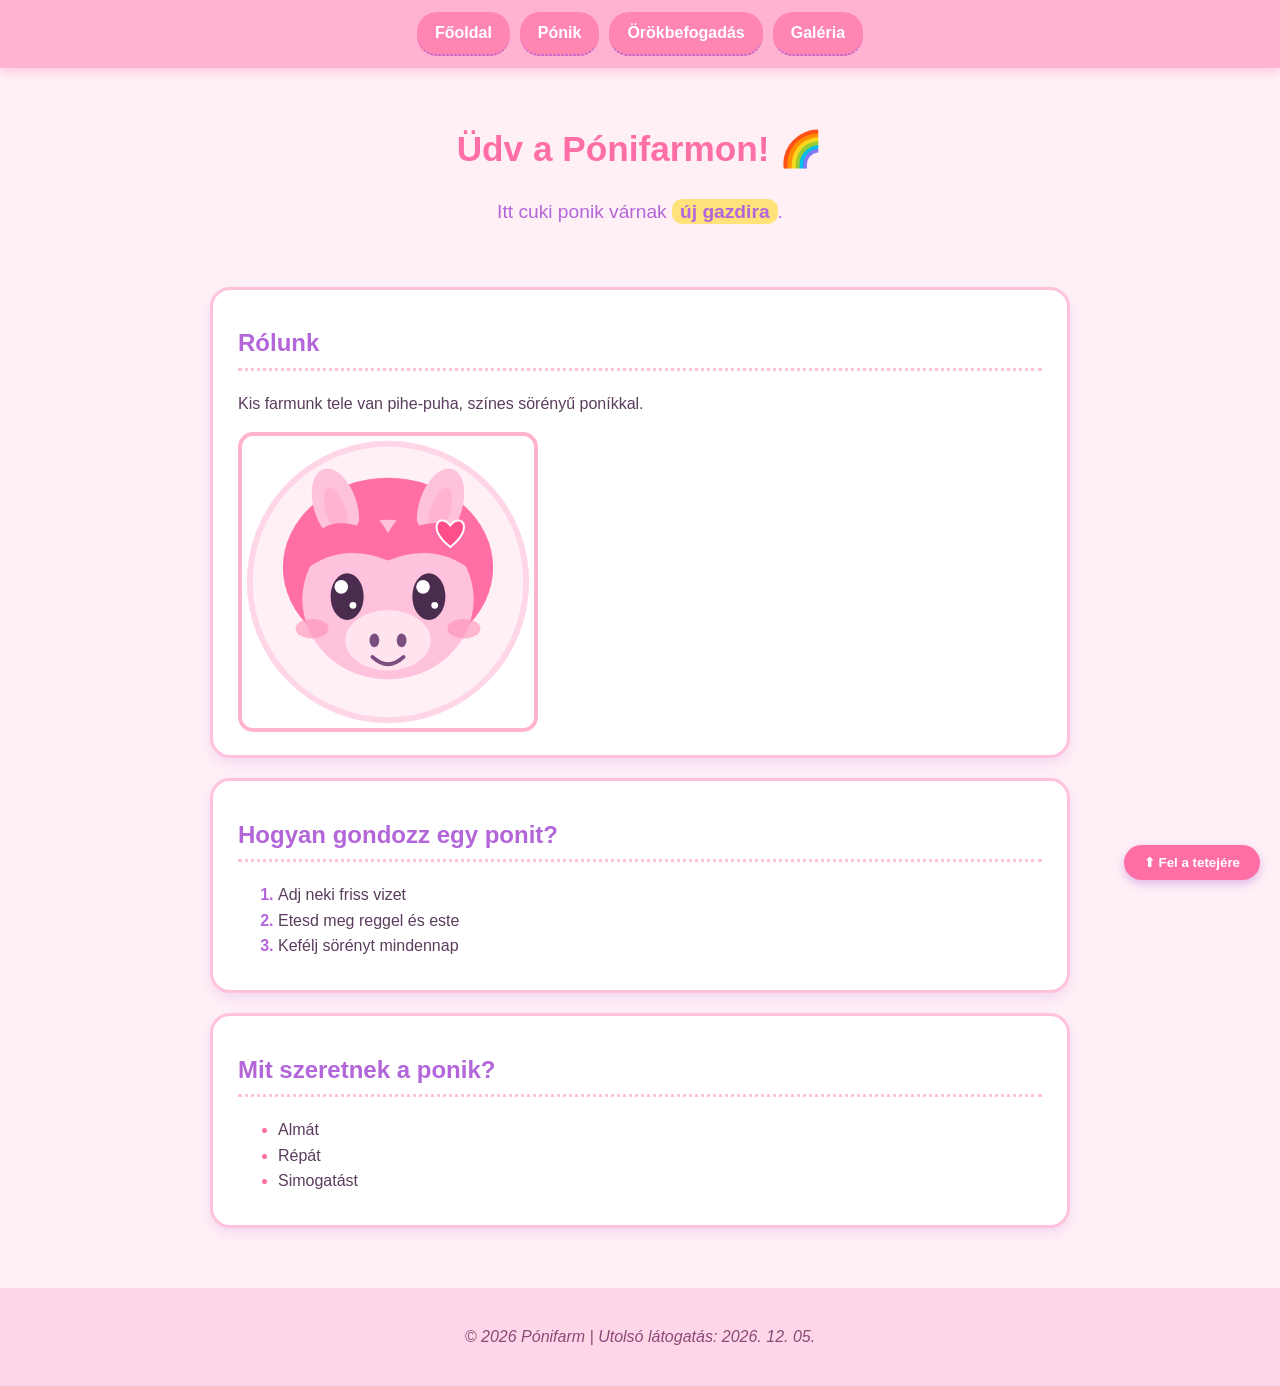
<file: index.html>
<!DOCTYPE html>
<html lang="hu">
<head>
    <meta charset="UTF-8">
    <meta name="viewport" content="width=device-width, initial-scale=1.0">
    <title>Pónifarm 🦄</title>
    <link rel="stylesheet" href="css/style.css">

    <style>
        footer p {font-style: italic;}
    </style>
</head>
<body>
    
    <nav id="menu">
        <a href="index.html">Főoldal</a>
        <a href="ponies.html">Pónik</a>
        <a href="adoption.html">Örökbefogadás</a>
        <a href="gallery.html">Galéria</a>
    </nav>

    <header>
        <h1>Üdv a Pónifarmon! 🌈</h1>
        <p style="font-size: 1.2em; color: #b266d9;">Itt cuki ponik várnak <span class="highlight">új gazdira</span>.</p>
    </header>

    <main>
        <div class="box" id="introduction">
            <h2>Rólunk</h2>
            <p>Kis farmunk tele van pihe-puha, színes sörényű poníkkal.</p>
            <img src="img/pony1.svg" alt="Egy cuki poni" width="300" style="border: 4px solid #ffb3d1;">
        </div>

        <div class="box">
            <h2>Hogyan gondozz egy ponit?</h2>
            <ol>
                <li>Adj neki friss vizet</li>
                <li>Etesd meg reggel és este</li>
                <li>Kefélj sörényt mindennap</li>
            </ol>
        </div>

        <div class="box">
            <h2>Mit szeretnek a ponik?</h2>
            <ul>
                <li>Almát</li>
                <li>Répát</li>
                <li>Simogatást</li>
            </ul>
        </div>
    </main>

    <footer>
        <p>&copy; 2026 Pónifarm</p>
    </footer>

<script src="https://code.jquery.com/jquery-3.7.1.min.js"></script>
<script src="js/effects.js"></script>
</body>
</html>
</file>
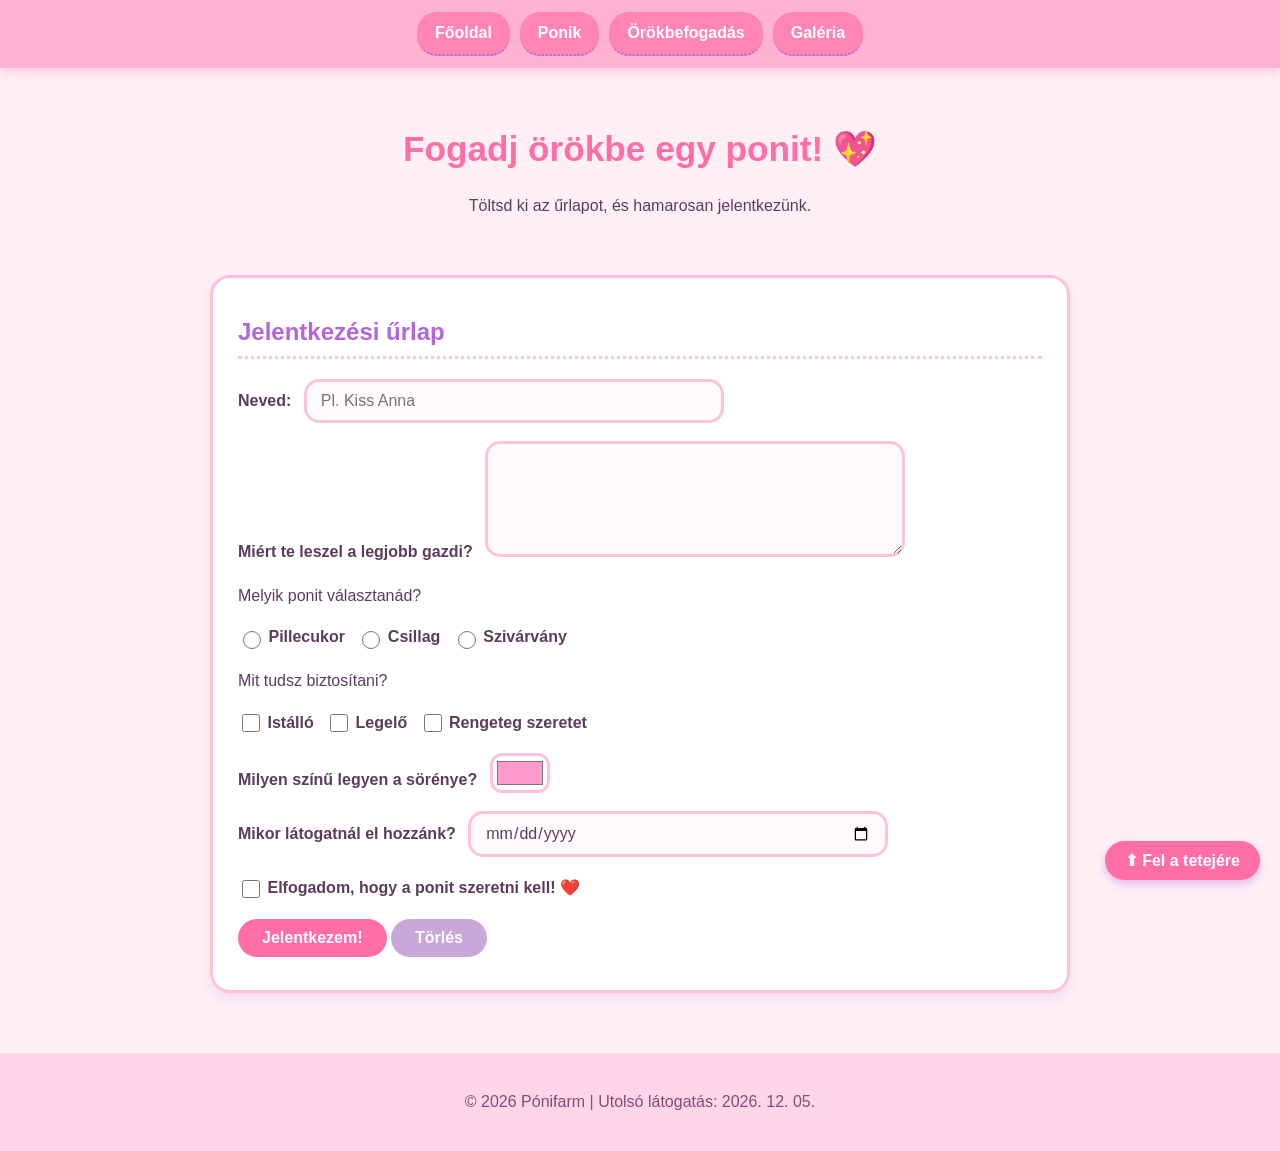
<file: adoption.html>
<!DOCTYPE html>
<html lang="hu">
<head>
  <meta charset="UTF-8">
  <meta name="viewport" content="width=device-width, initial-scale=1.0">
  <title>Örökbefogadás – Pónifarm 🦄</title>
  <link rel="stylesheet" href="css/style.css">
  <link rel="stylesheet" href="css/form.css">
</head>
<body>

  <nav id="menu">
    <a href="index.html">Főoldal</a>
    <a href="ponies.html">Ponik</a>
    <a href="adoption.html">Örökbefogadás</a>
    <a href="gallery.html">Galéria</a>
  </nav>

  <header>
    <h1>Fogadj örökbe egy ponit! 💖</h1>
    <p>Töltsd ki az űrlapot, és hamarosan jelentkezünk.</p>
  </header>

  <main>
    <div class="box">
      <h2>Jelentkezési űrlap</h2>

      <form id="adoption-form">

        <div class="field">
          <label for="name">Neved:</label>
          <input type="text" id="name" name="name" placeholder="Pl. Kiss Anna">
          <span class="error" id="name-error"></span>
        </div>

        <div class="field">
          <label for="reason">Miért te leszel a legjobb gazdi?</label>
          <textarea id="reason" name="reason" rows="5" cols="40"></textarea>
          <span class="error" id="reason-error"></span>
        </div>

        <div class="field">
          <p>Melyik ponit választanád?</p>
          <input type="radio" id="pony-pillecukor" name="pony" value="Pillecukor">
          <label for="pony-pillecukor">Pillecukor</label>
          <input type="radio" id="pony-csillag" name="pony" value="Csillag">
          <label for="pony-csillag">Csillag</label>
          <input type="radio" id="pony-szivarvany" name="pony" value="Szivárvány">
          <label for="pony-szivarvany">Szivárvány</label>
          <span class="error" id="pony-error"></span>
        </div>

        <div class="field">
          <p>Mit tudsz biztosítani?</p>
          <input type="checkbox" id="offer-stable" name="offer" value="stable">
          <label for="offer-stable">Istálló</label>
          <input type="checkbox" id="offer-pasture" name="offer" value="pasture">
          <label for="offer-pasture">Legelő</label>
          <input type="checkbox" id="offer-love" name="offer" value="love">
          <label for="offer-love">Rengeteg szeretet</label>
        </div>

        <div class="field">
          <label for="mane-color">Milyen színű legyen a sörénye?</label>
          <input type="color" id="mane-color" name="mane-color" value="#ff99cc">
        </div>

        <div class="field">
          <label for="visit-date">Mikor látogatnál el hozzánk?</label>
          <input type="date" id="visit-date" name="visit-date">
          <span class="error" id="visit-date-error"></span>
        </div>

        <div class="field">
          <input type="checkbox" id="accept" name="accept">
          <label for="accept">Elfogadom, hogy a ponit szeretni kell! ❤️</label>
          <span class="error" id="accept-error"></span>
        </div>

        <div class="field">
          <button type="submit" id="submit-btn">Jelentkezem!</button>
          <button type="reset" id="reset-btn">Törlés</button>
        </div>

      </form>

      <div id="result"></div>
    </div>
  </main>

  <footer>
    <p>&copy; 2026 Pónifarm</p>
  </footer>

  <script src="https://code.jquery.com/jquery-3.7.1.min.js"></script>
  <script src="js/effects.js"></script>
  <script src="js/validation.js"></script>

</body>
</html>
</file>
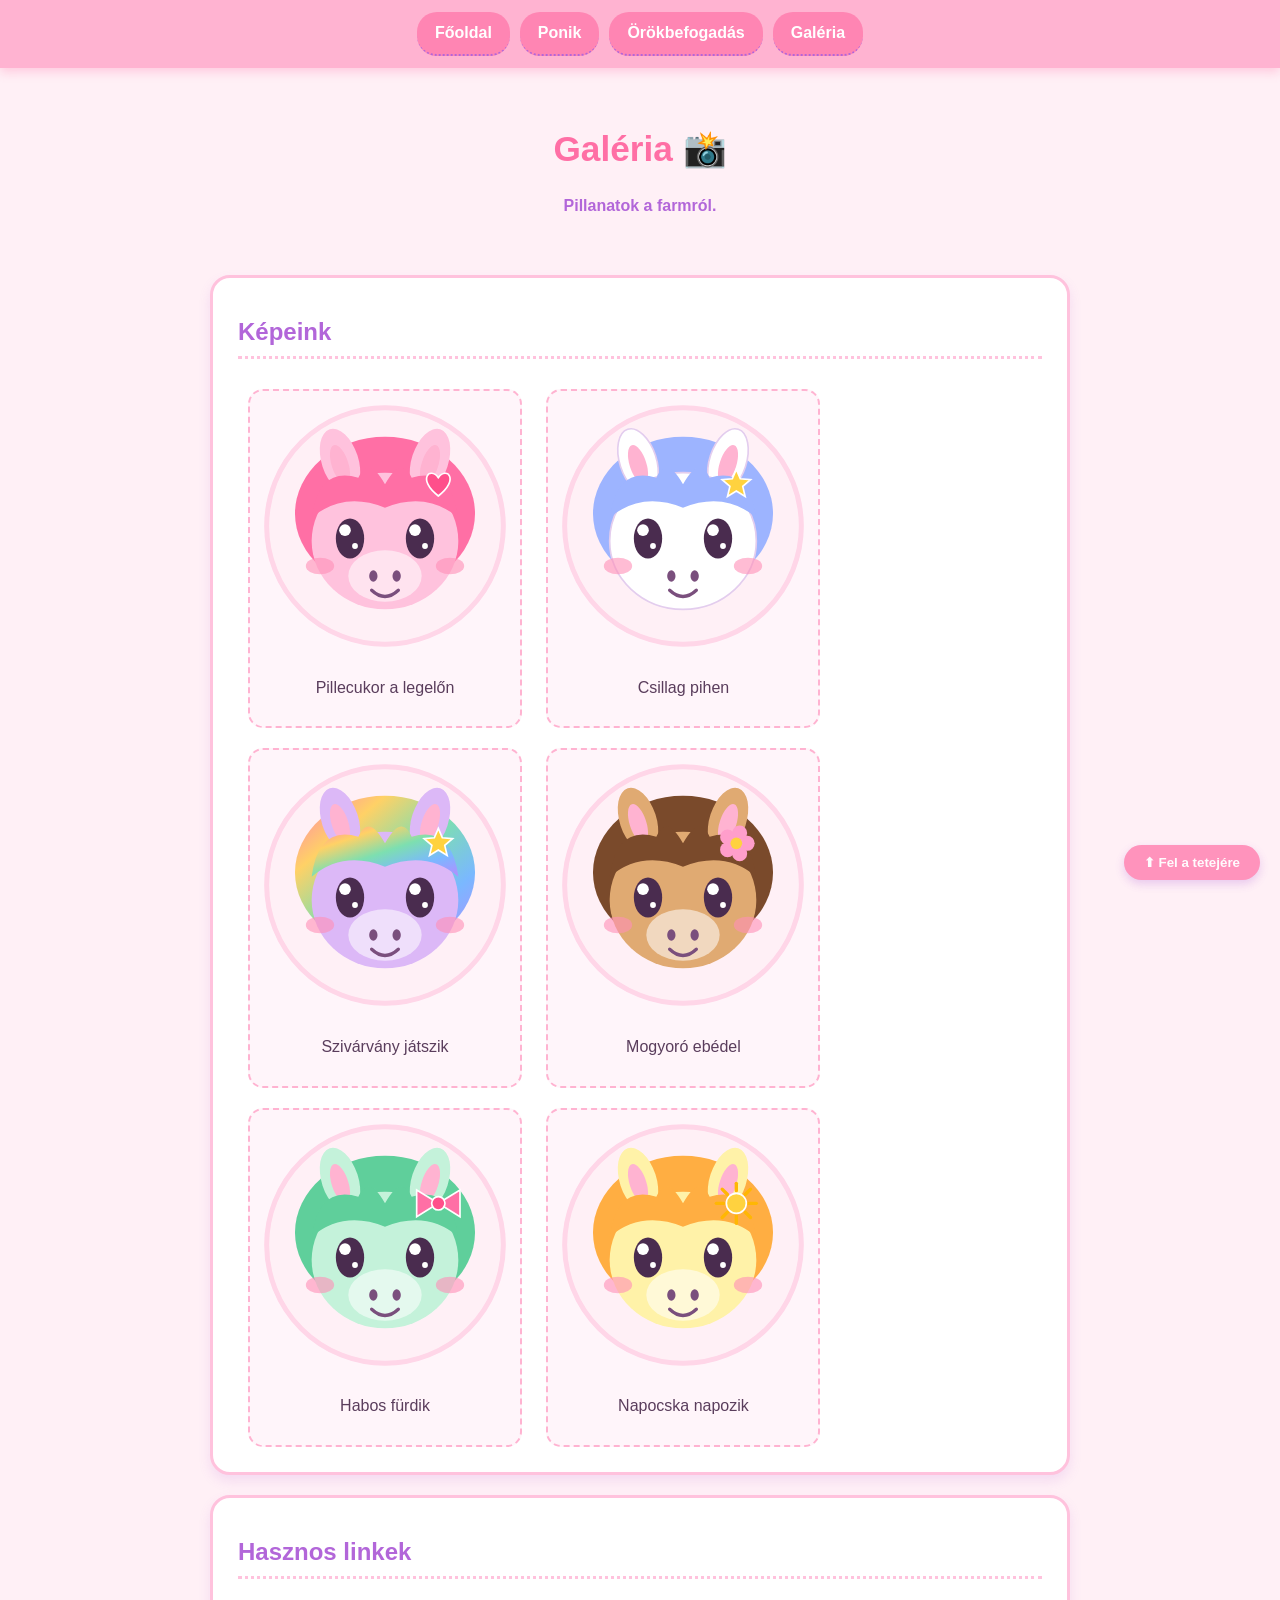
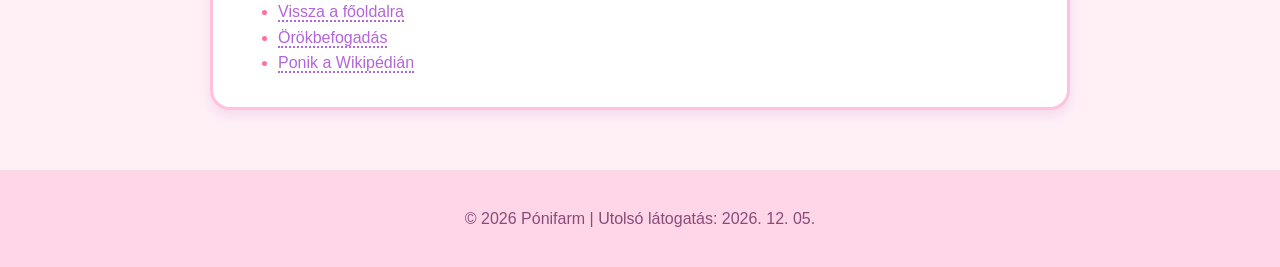
<file: gallery.html>
<!DOCTYPE html>
<html lang="hu">
<head>
  <meta charset="UTF-8">
  <meta name="viewport" content="width=device-width, initial-scale=1.0">
  <title>Galéria – Pónifarm 🦄</title>
  <link rel="stylesheet" href="css/style.css">
</head>
<body>

  <nav id="menu">
    <a href="index.html">Főoldal</a>
    <a href="ponies.html">Ponik</a>
    <a href="adoption.html">Örökbefogadás</a>
    <a href="gallery.html">Galéria</a>
  </nav>

  <header>
    <h1>Galéria 📸</h1>
    <p style="color: #b266d9; font-weight: bold;">Pillanatok a farmról.</p>
  </header>

  <main>
    <div class="box" id="photos">
      <h2>Képeink</h2>
      <div class="photo">
        <img src="img/pony1.svg" alt="Pillecukor a legelőn" width="250">
        <p>Pillecukor a legelőn</p>
      </div>
      <div class="photo">
        <img src="img/pony2.svg" alt="Csillag pihen" width="250">
        <p>Csillag pihen</p>
      </div>
      <div class="photo">
        <img src="img/pony3.svg" alt="Szivárvány játszik" width="250">
        <p>Szivárvány játszik</p>
      </div>
      <div class="photo">
        <img src="img/pony4.svg" alt="Mogyoró eszik" width="250">
        <p>Mogyoró ebédel</p>
      </div>
      <div class="photo">
        <img src="img/pony5.svg" alt="Habos fürdik" width="250">
        <p>Habos fürdik</p>
      </div>
      <div class="photo">
        <img src="img/pony6.svg" alt="Napocska napozik" width="250">
        <p>Napocska napozik</p>
      </div>
    </div>

    <div class="box">
      <h2>Hasznos linkek</h2>
      <ul>
        <li><a href="index.html">Vissza a főoldalra</a></li>
        <li><a href="adoption.html">Örökbefogadás</a></li>
        <li><a href="https://hu.wikipedia.org/wiki/P%C3%B3ni" target="_blank">Ponik a Wikipédián</a></li>
      </ul>
    </div>
  </main>

  <footer>
    <p>&copy; 2026 Pónifarm</p>
  </footer>

  <script src="https://code.jquery.com/jquery-3.7.1.min.js"></script>
  <script src="js/effects.js"></script>

</body>
</html>
</file>
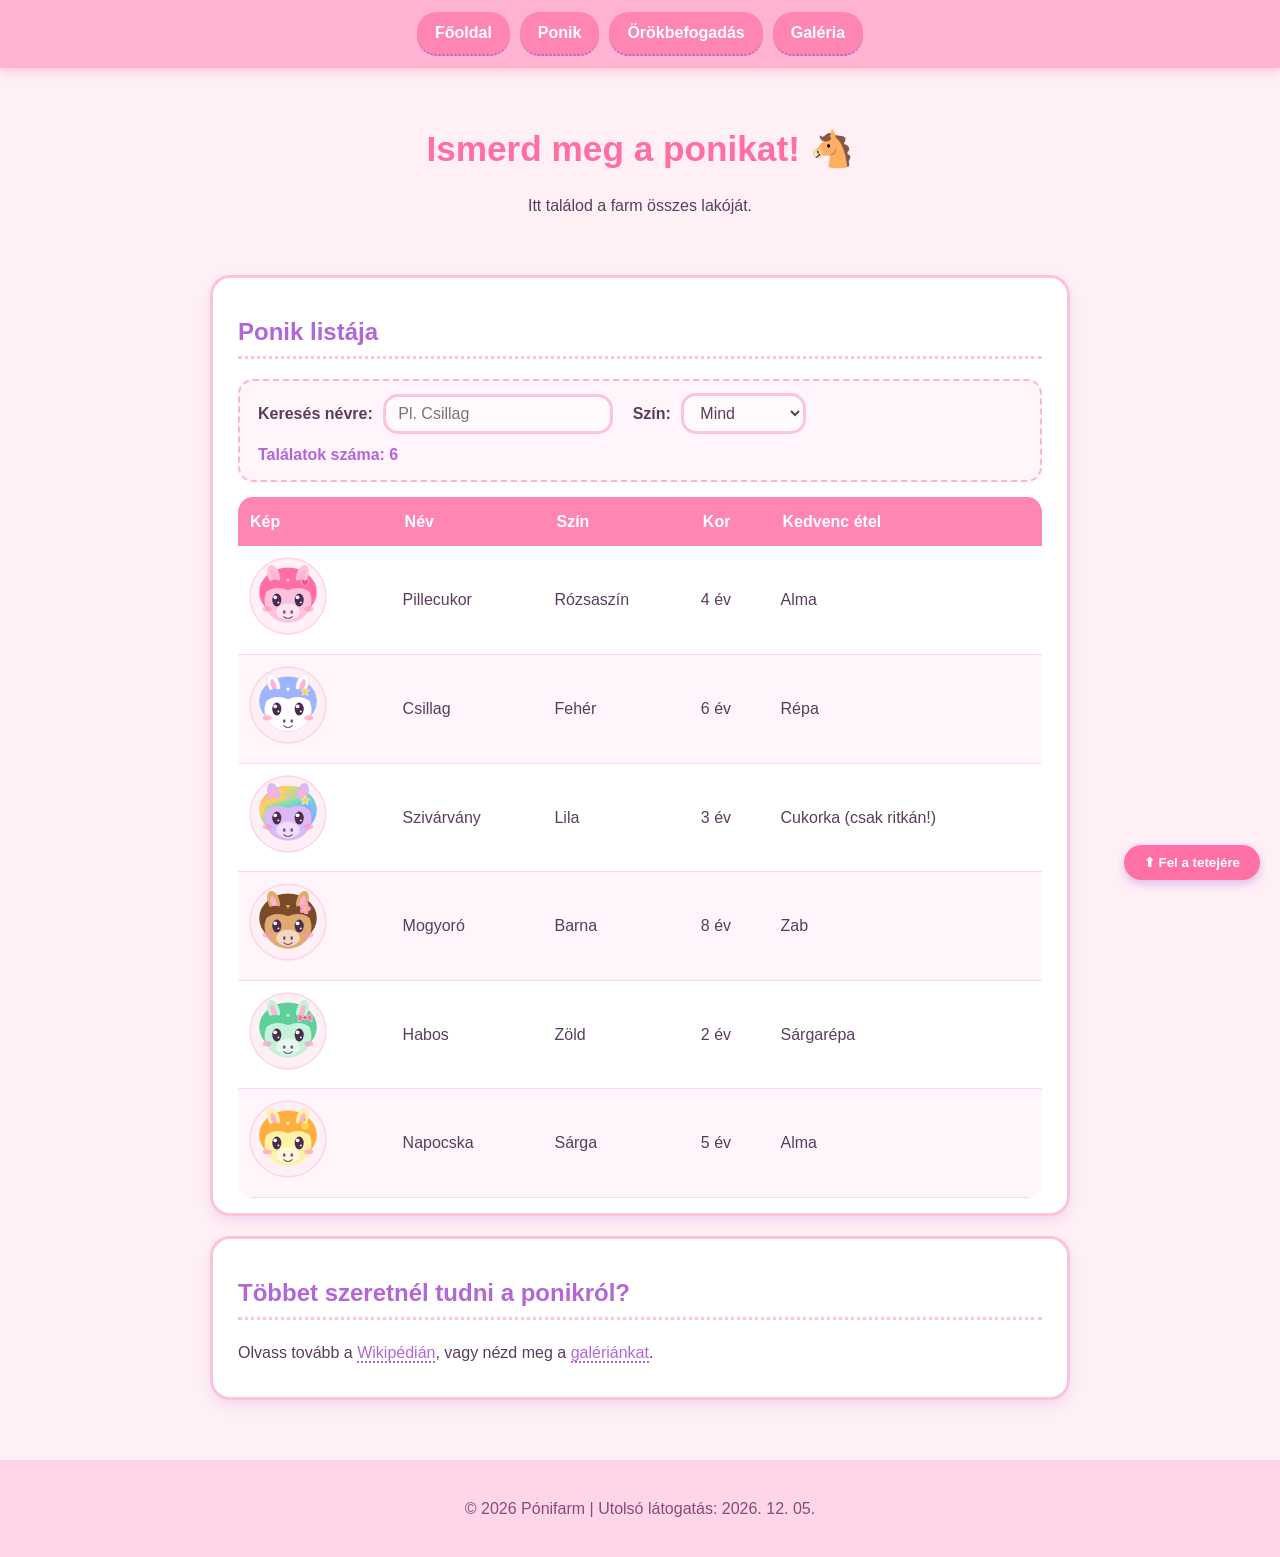
<file: ponies.html>
<!DOCTYPE html>
<html lang="hu">
<head>
  <meta charset="UTF-8">
  <meta name="viewport" content="width=device-width, initial-scale=1.0">
  <title>Ponik – Pónifarm 🦄</title>
  <link rel="stylesheet" href="css/style.css">
</head>
<body>

  <nav id="menu">
    <a href="index.html">Főoldal</a>
    <a href="ponies.html">Ponik</a>
    <a href="adoption.html">Örökbefogadás</a>
    <a href="gallery.html">Galéria</a>
  </nav>

  <header>
    <h1>Ismerd meg a ponikat! 🐴</h1>
    <p>Itt találod a farm összes lakóját.</p>
  </header>

  <main>
    <div class="box">
      <h2>Ponik listája</h2>

      <div class="filter">
        <label for="pony-search">Keresés névre:</label>
        <input type="text" id="pony-search" placeholder="Pl. Csillag">

        <label for="color-filter">Szín:</label>
        <select id="color-filter">
          <option value="">Mind</option>
          <option value="Rózsaszín">Rózsaszín</option>
          <option value="Fehér">Fehér</option>
          <option value="Lila">Lila</option>
          <option value="Barna">Barna</option>
          <option value="Zöld">Zöld</option>
          <option value="Sárga">Sárga</option>
        </select>

        <p id="pony-count"></p>
      </div>

      <table id="pony-table">
        <thead>
          <tr>
            <th>Kép</th>
            <th>Név</th>
            <th>Szín</th>
            <th>Kor</th>
            <th>Kedvenc étel</th>
          </tr>
        </thead>
        <tbody>
          <tr>
            <td><img src="img/pony1.svg" alt="Pillecukor" width="80"></td>
            <td>Pillecukor</td>
            <td>Rózsaszín</td>
            <td>4 év</td>
            <td>Alma</td>
          </tr>
          <tr>
            <td><img src="img/pony2.svg" alt="Csillag" width="80"></td>
            <td>Csillag</td>
            <td>Fehér</td>
            <td>6 év</td>
            <td>Répa</td>
          </tr>
          <tr>
            <td><img src="img/pony3.svg" alt="Szivárvány" width="80"></td>
            <td>Szivárvány</td>
            <td>Lila</td>
            <td>3 év</td>
            <td>Cukorka (csak ritkán!)</td>
          </tr>
          <tr>
            <td><img src="img/pony4.svg" alt="Mogyoró" width="80"></td>
            <td>Mogyoró</td>
            <td>Barna</td>
            <td>8 év</td>
            <td>Zab</td>
          </tr>
          <tr>
            <td><img src="img/pony5.svg" alt="Habos" width="80"></td>
            <td>Habos</td>
            <td>Zöld</td>
            <td>2 év</td>
            <td>Sárgarépa</td>
          </tr>
          <tr>
            <td><img src="img/pony6.svg" alt="Napocska" width="80"></td>
            <td>Napocska</td>
            <td>Sárga</td>
            <td>5 év</td>
            <td>Alma</td>
          </tr>
        </tbody>
      </table>
      <p id="no-result">Nincs a keresésnek megfelelő poni. 😢</p>
    </div>

    <div class="box">
      <h2>Többet szeretnél tudni a ponikról?</h2>
      <p>
        Olvass tovább a
        <a href="https://hu.wikipedia.org/wiki/P%C3%B3ni" target="_blank">Wikipédián</a>,
        vagy nézd meg a <a href="gallery.html">galériánkat</a>.
      </p>
    </div>
  </main>

  <footer>
    <p>&copy; 2026 Pónifarm</p>
  </footer>

  <script src="https://code.jquery.com/jquery-3.7.1.min.js"></script>
  <script src="js/effects.js"></script>
  <script src="js/ponies.js"></script>

</body>
</html>
</file>
<file: css/style.css>
/* ===== Alap beállítások ===== */
* {
  box-sizing: border-box;
}

body {
  margin: 0;
  font-family: "Comic Sans MS", "Segoe UI", Arial, sans-serif;
  background-color: #fff0f6; /* pasztell rózsaszín háttér */
  color: #5a3d5c;
  line-height: 1.6;
}

/* ===== Címsorok, fejléc, lábléc ===== */
header {
  text-align: center;
  padding: 30px 15px 10px;
}

h1 {
  color: #ff6fa5;
  font-size: 2.2em;
  margin-bottom: 5px;
}

h2 {
  color: #b266d9;
  border-bottom: 3px dotted #ffc2dd;
  padding-bottom: 5px;
}

footer {
  text-align: center;
  padding: 20px;
  margin-top: 30px;
  background-color: #ffd6e8;
  color: #8a4a78;
}

main {
  max-width: 900px;
  margin: 0 auto;
  padding: 10px 20px;
}

/* ===== Menü (azonosító alapján) ===== */
#menu {
  display: flex;
  justify-content: center;
  gap: 10px;
  flex-wrap: wrap;
  background-color: #ffb3d1;
  padding: 12px;
  box-shadow: 0 4px 10px rgba(255, 111, 165, 0.3);
}

#menu a {
  color: #ffffff;
  background-color: #ff85b3;
  padding: 8px 18px;
  border-radius: 20px;
  text-decoration: none;
  font-weight: bold;
  transition: background-color 0.3s, transform 0.3s;
}

#menu a:hover {
  background-color: #b266d9;
  transform: translateY(-3px) scale(1.05);
}

/* ===== Dobozok (osztály alapján) ===== */
.box {
  background-color: #ffffff;
  border: 3px solid #ffc2dd;
  border-radius: 20px;
  padding: 15px 25px;
  margin: 20px 0;
  box-shadow: 0 6px 12px rgba(178, 102, 217, 0.15);
}

.highlight {
  background-color: #ffe27a;
  padding: 2px 8px;
  border-radius: 10px;
  font-weight: bold;
}

#introduction img,
.box img {
  border-radius: 15px;
  max-width: 100%;
  height: auto;
}

/* ===== Linkek ===== */
a {
  color: #b266d9;
  text-decoration: none;
  border-bottom: 2px dotted #b266d9;
}

a:hover {
  color: #ff6fa5;
  border-bottom-color: #ff6fa5;
}

a:visited {
  color: #8a4a78;
}

/* ===== Listák ===== */
ul li::marker {
  color: #ff6fa5;
}

ol li::marker {
  color: #b266d9;
  font-weight: bold;
}

/* ===== Táblázat (azonosító alapján) ===== */
#pony-table {
  width: 100%;
  border-collapse: collapse;
  border-radius: 15px;
  overflow: hidden;
}

#pony-table th {
  background-color: #ff85b3;
  color: #ffffff;
  padding: 12px;
  text-align: left;
}

#pony-table td {
  padding: 10px;
  border-bottom: 1px solid #ffd6e8;
  vertical-align: middle;
}

#pony-table tbody tr:nth-child(even) {
  background-color: #fff5fa;
}

#pony-table tbody tr:hover {
  background-color: #ffe0ef;
}

/* ===== Galéria ===== */
#photos .photo {
  display: inline-block;
  text-align: center;
  margin: 10px;
  padding: 10px;
  background-color: #fff5fa;
  border: 2px dashed #ffb3d1;
  border-radius: 15px;
  transition: transform 0.3s;
}

#photos .photo:hover {
  transform: rotate(-3deg) scale(1.05);
}

/* ===== "Fel a tetejére" gomb (a JS hozza létre) ===== */
#back-to-top {
  position: fixed;
  bottom: 20px;
  right: 20px;
  z-index: 100;
  box-shadow: 0 4px 10px rgba(178, 102, 217, 0.4);
  font-family: inherit;
  font-weight: bold;
  color: #ffffff;
  background-color: #ff6fa5;
  border: none;
  border-radius: 25px;
  padding: 10px 20px;
  cursor: pointer;
}

/* ===== Ponik oldal: szűrő és kijelölt sor ===== */
.filter {
  background-color: #fff5fa;
  border: 2px dashed #ffb3d1;
  border-radius: 15px;
  padding: 12px 18px;
  margin-bottom: 15px;
}

.filter label {
  font-weight: bold;
  margin-right: 6px;
}

.filter input[type="text"],
.filter select {
  padding: 8px 12px;
  margin-right: 15px;
  border: 3px solid #ffc2dd;
  border-radius: 15px;
  font-family: inherit;
  font-size: 1em;
  color: #5a3d5c;
  background-color: #fffafc;
}

.filter input[type="text"]:focus,
.filter select:focus {
  outline: none;
  border-color: #b266d9;
}

#pony-count {
  margin: 8px 0 0;
  color: #b266d9;
  font-weight: bold;
}

#no-result {
  display: none;
  text-align: center;
  font-weight: bold;
  color: #e0245e;
}

#pony-table tbody tr {
  cursor: pointer;
}

#pony-table tbody tr.selected {
  background-color: #ffd6e8;
  outline: 3px solid #ff85b3;
}

/* ===== Mobilos nézet ===== */
@media (max-width: 600px) {
  h1 {
    font-size: 1.6em;
  }

  #menu {
    flex-direction: column;
    align-items: stretch;
    text-align: center;
  }

  main {
    padding: 5px 10px;
  }

  .box {
    padding: 10px 14px;
  }

  #pony-table {
    font-size: 0.85em;
  }

  #pony-table th,
  #pony-table td {
    padding: 6px;
  }

  #pony-table td img {
    width: 50px;
  }

  #photos .photo img {
    width: 100% !important;
  }

  .filter input[type="text"],
  .filter select {
    width: 100%;
    margin: 4px 0 10px;
  }
}
</file>
<file: css/form.css>
/* ===== Űrlap elemek ===== */
#adoption-form .field {
  margin-bottom: 18px;
}

#adoption-form label {
  font-weight: bold;
  margin-right: 8px;
}

#adoption-form input[type="text"],
#adoption-form textarea,
#adoption-form input[type="date"] {
  width: 100%;
  max-width: 420px;
  padding: 10px 14px;
  border: 3px solid #ffc2dd;
  border-radius: 15px;
  background-color: #fffafc;
  font-family: inherit;
  font-size: 1em;
  color: #5a3d5c;
  transition: border-color 0.3s, box-shadow 0.3s;
}

#adoption-form input[type="text"]:focus,
#adoption-form textarea:focus,
#adoption-form input[type="date"]:focus {
  outline: none;
  border-color: #b266d9;
  box-shadow: 0 0 8px rgba(178, 102, 217, 0.4);
}

#adoption-form input[type="color"] {
  width: 60px;
  height: 40px;
  border: 3px solid #ffc2dd;
  border-radius: 12px;
  background: none;
  cursor: pointer;
}

#adoption-form input[type="radio"],
#adoption-form input[type="checkbox"] {
  accent-color: #ff6fa5;
  width: 18px;
  height: 18px;
  vertical-align: middle;
}

/* ===== Gombok ===== */
button {
  font-family: inherit;
  font-size: 1em;
  font-weight: bold;
  color: #ffffff;
  background-color: #ff6fa5;
  border: none;
  border-radius: 25px;
  padding: 10px 24px;
  cursor: pointer;
  transition: background-color 0.3s, transform 0.2s;
}

button:hover {
  background-color: #b266d9;
  transform: scale(1.08);
}

button:active {
  transform: scale(0.95);
}

#reset-btn {
  background-color: #c9a7d9;
}

/* ===== Hibaüzenetek (a JS fogja használni) ===== */
.error {
  display: block;
  color: #e0245e;
  font-size: 0.9em;
  margin-top: 4px;
}

.invalid {
  border-color: #e0245e !important;
  background-color: #fff0f3 !important;
}

/* Rádiógombok és jelölőnégyzet hibája: az egész sor piros keretet kap */
.group-invalid {
  border: 2px solid #e0245e;
  border-radius: 12px;
  background-color: #fff0f3;
  padding: 8px 12px;
}

.valid {
  border-color: #4cc38a !important;
}

/* ===== Eredmény doboz (JS tölti fel) ===== */
#result {
  margin-top: 20px;
  padding: 15px;
  border-radius: 15px;
  background-color: #e8f9f0;
  border: 2px solid #4cc38a;
  display: none;
}

/* ===== Mobilos nézet az űrlaphoz ===== */
@media (max-width: 600px) {
  #adoption-form input[type="text"],
  #adoption-form textarea,
  #adoption-form input[type="date"] {
    max-width: 100%;
  }

  #adoption-form button {
    width: 100%;
    margin-bottom: 8px;
  }
}
</file>
